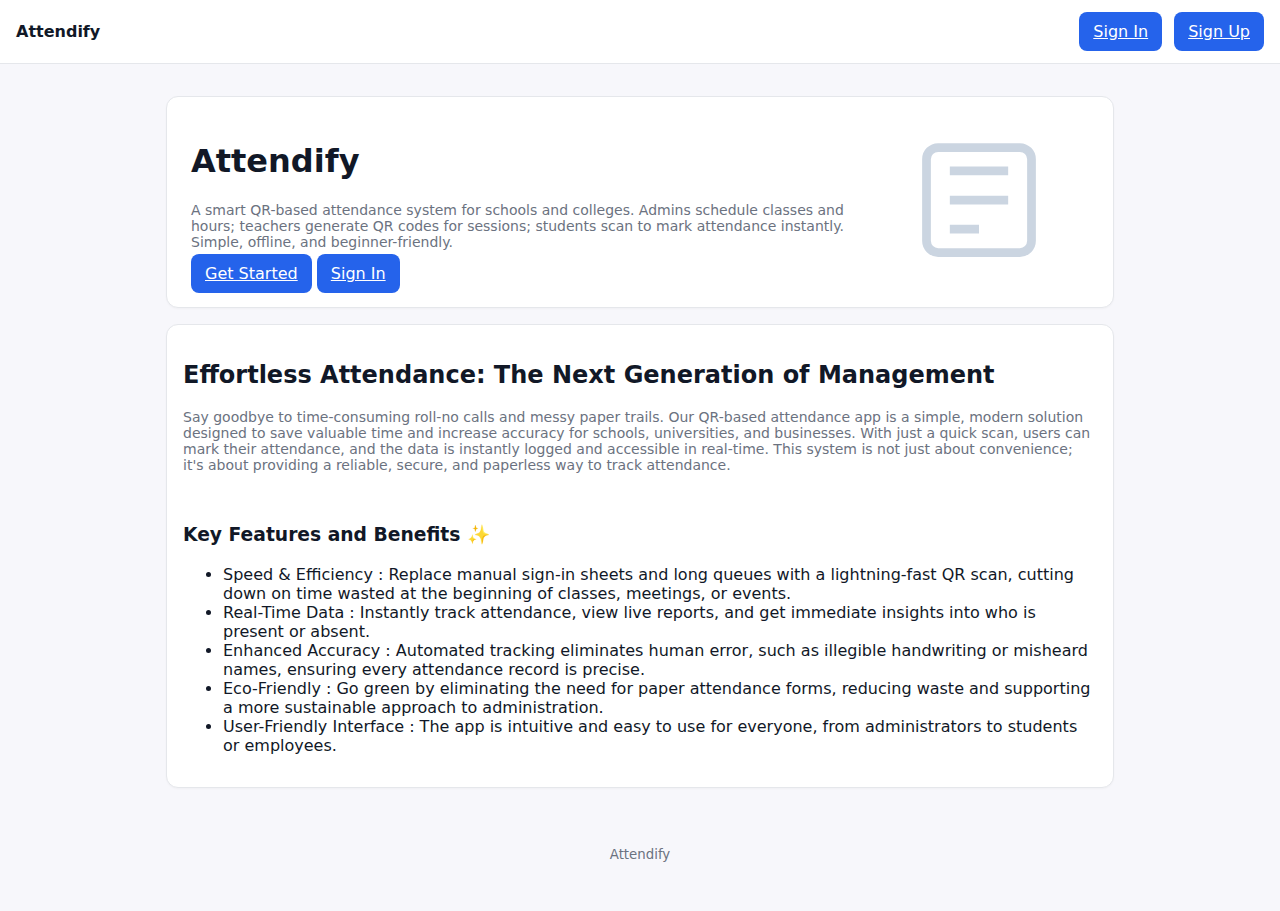
<file: index.html>
<!doctype html>
<html>
<head>
  <meta charset="utf-8">
  <title>Attendify</title>
  <meta name="viewport" content="width=device-width,initial-scale=1">
  <link rel="stylesheet" href="style.css">
</head>
<body>
  <nav class="nav">
    <div class="brand">Attendify</div>
    <div class="nav-links">
      <a href="login.html" class="btn">Sign In</a>
      <a href="signup.html" class="btn">Sign Up</a>
    </div>
  </nav>

  <div class="container">
    <div class="hero card">
      <div style="flex:1">
        <h1>Attendify</h1>
        <p class="notice">A smart QR-based attendance system for schools and colleges. Admins schedule classes and hours; teachers generate QR codes for sessions; students scan to mark attendance instantly. Simple, offline, and beginner-friendly.</p>
        <div style="margin-top:12px">
          <a class="btn" href="signup.html">Get Started</a>
          <a class="btn" href="login.html">Sign In</a>
        </div>
      </div>
      <div style="width:220px; text-align:center; color: #cbd5e1;">
        <!-- decorative placeholder -->
        <svg width="140" height="140" viewBox="0 0 24 24" fill="none" stroke="#cbd5e1" stroke-width="1.5"><rect x="3" y="3" width="18" height="18" rx="2"/><path d="M7 7h10M7 12h10M7 17h5"/></svg>
      </div>
    </div>
    <div class="card">
  <h2>Effortless Attendance: The Next Generation of Management</h2>
  <p class="notice">
    Say goodbye to time-consuming roll-no calls and messy paper trails. Our QR-based attendance app is a simple, modern solution designed to save valuable time and increase accuracy for schools, universities, and businesses. With just a quick scan, users can mark their attendance, and the data is instantly logged and accessible in real-time. This system is not just about convenience; it's about providing a reliable, secure, and paperless way to track attendance.
  </p>
  <br>
  <h3>Key Features and Benefits ✨</h3>
  <ul>
    <li>
      Speed & Efficiency : Replace manual sign-in sheets and long queues with a lightning-fast QR scan, cutting down on time wasted at the beginning of classes, meetings, or events.
    </li>
    <li>
      Real-Time Data : Instantly track attendance, view live reports, and get immediate insights into who is present or absent.
    </li>
    <li>
      Enhanced Accuracy : Automated tracking eliminates human error, such as illegible handwriting or misheard names, ensuring every attendance record is precise.
    </li>
    <li>
      Eco-Friendly : Go green by eliminating the need for paper attendance forms, reducing waste and supporting a more sustainable approach to administration.
    </li>
    <li>
      User-Friendly Interface : The app is intuitive and easy to use for everyone, from administrators to students or employees.
    </li>
  </ul>
</div>
  </div>

  <footer><small>Attendify </small></footer>
</body>
</html>
</file>
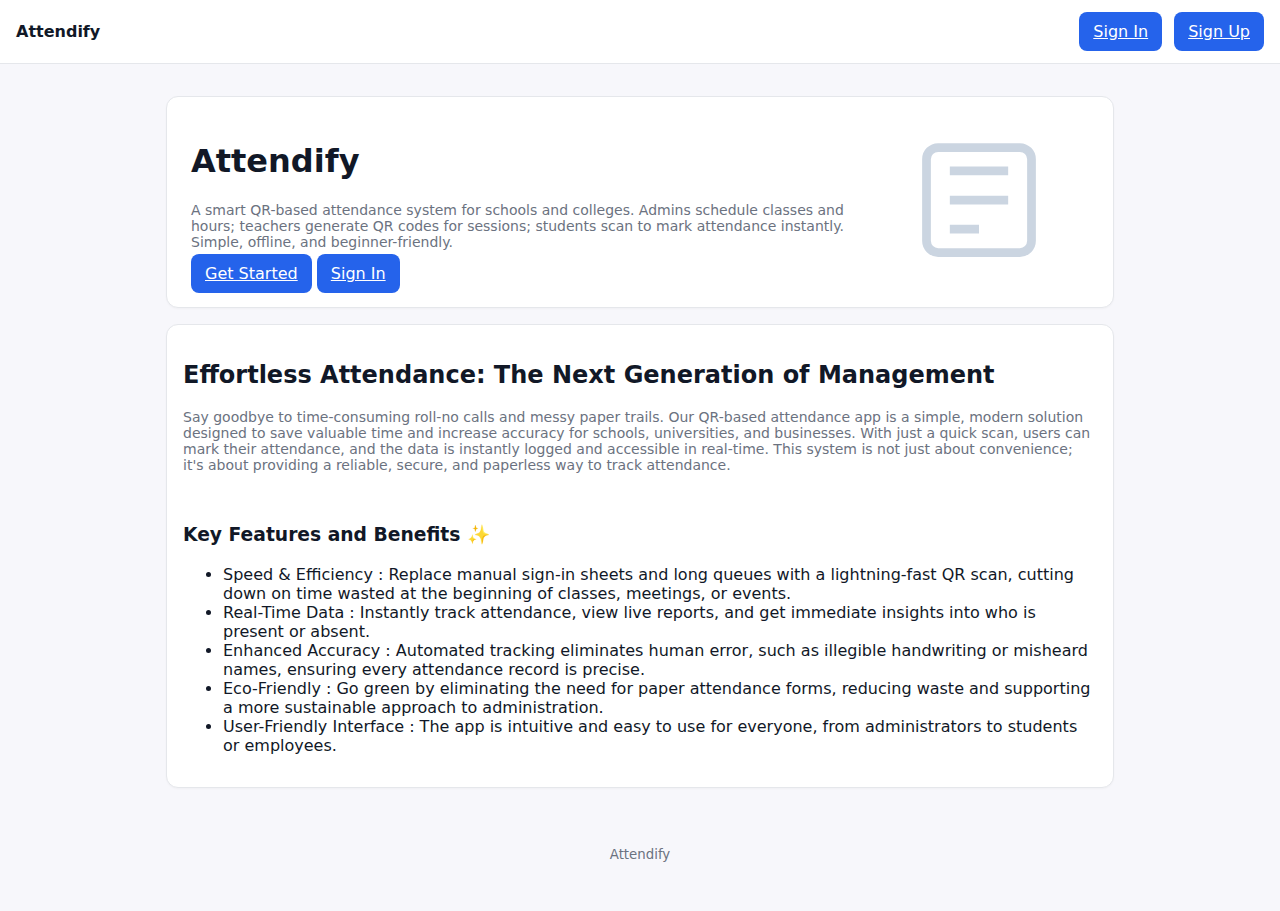
<file: admin.html>
<!doctype html><html><head><meta charset="utf-8"><title>Attendify Admin</title><meta name="viewport" content="width=device-width,initial-scale=1"><link rel="stylesheet" href="style.css"></head><body>
<nav class="nav"><div class="brand">Attendify - Admin</div><div class="nav-links"><button class="link" onclick="logout()">Logout</button></div></nav>
<div class="container">
  <div class="card">
    <h2>Add Teacher / Student</h2>
    <div class="row">
      <div class="col"><label>Name</label><input id="uName"></div>
      <div class="col"><label>Email</label><input id="uEmail" type="email"></div>
      <div class="col"><label>Password</label><input id="uPass"></div>
      <div class="col"><label>Role</label><select id="uRole"><option value="teacher">Teacher</option><option value="student">Student</option></select></div>
    </div>
    <div id="uStudent" style="margin-top:12px;display:none">
      <div class="row"><div class="col"><label>Roll No</label><input id="uRoll"></div><div class="col"><label>Branch</label><input id="uBranch"></div></div>
    </div>
    <div id="uTeacher" style="margin-top:12px;display:none">
      <div class="row"><div class="col"><label>Subject</label><input id="uSubject"></div></div>
    </div>
    <div style="margin-top:12px;"><button id="createUserBtn">Create User</button></div>
    <p id="adminMsg" class="notice"></p>
  </div>

  <div class="card">
    <h2>Create Class</h2>
    <div class="row"><div class="col"><label>Class Name</label><input id="className"></div></div>
    <div style="margin-top:12px;"><button id="createClassBtn">Create Class</button></div>
  </div>

  <div class="card">
    <h2>Create Hour Slot & Assign Teacher</h2>
    <div class="row">
      <div class="col"><label>Class</label><select id="slotClass"></select></div>
      <div class="col"><label>Teacher</label><select id="slotTeacher"></select></div>
      <div class="col"><label>Hour (Label)</label><input id="slotLabel" placeholder="e.g., 09:00–10:00"></div>
    </div>
    <div style="margin-top:12px;"><button id="createSlotBtn">Create Slot</button></div>
  </div>

  <div class="card">
    <h2>Enroll Student to Specific Hour</h2>
    <div class="row">
      <div class="col"><label>Slot</label><select id="enrollSlot"></select></div>
      <div class="col"><label>Student</label><select id="enrollStudent"></select></div>
    </div>
    <div style="margin-top:12px;"><button id="enrollBtn">Enroll</button></div>
  </div>

  <div class="card">
    <h2>Overview</h2>
    <div class="row">
      <div class="col"><h3>Classes</h3><table id="classesTable"><thead><tr><th>Name</th></tr></thead><tbody></tbody></table></div>
      <div class="col"><h3>Hour Slots</h3><table id="slotsTable"><thead><tr><th>Class</th><th>Teacher</th><th>Hour</th></tr></thead><tbody></tbody></table></div>
    </div>
    <div class="row">
      <div class="col"><h3>Teachers</h3><table id="teachersTable"><thead><tr><th>Name</th><th>Email</th><th>Subject</th></tr></thead><tbody></tbody></table></div>
      <div class="col"><h3>Students</h3><table id="studentsTable"><thead><tr><th>Name</th><th>Email</th><th>Roll</th><th>Branch</th></tr></thead><tbody></tbody></table></div>
    </div>
  </div>

  <div class="card">
    <h2>Attendance Report & Export</h2>
    <div class="row"><div class="col"><label>Slot</label><select id="reportSlot"></select></div><div class="col"><label>Date</label><input id="reportDate" type="date"></div></div>
    <div style="margin-top:12px;"><button id="runReport">Run Report</button><button id="exportCsv" class="secondary">Export CSV</button></div>
    <table><thead><tr><th>Student</th><th>Roll</th><th>Branch</th><th>Present?</th><th>Time</th></tr></thead><tbody id="reportBody"></tbody></table>
  </div>

</div>
<footer><small>Admin controls</small></footer>
<script src="app.js"></script>
<script>
requireRole('admin');
const el = id => document.getElementById(id);
function refreshOptions(){
  const db = getDB();
  el('slotClass').innerHTML = db.classes.map(c=>`<option value="${c.id}">${c.name}</option>`).join('');
  el('slotTeacher').innerHTML = getUsersByRole('teacher').map(t=>`<option value="${t.id}">${t.name} (${t.email})</option>`).join('');
  el('enrollSlot').innerHTML = db.slots.map(s=>{const c=getClassById(s.classId); const t=getUserById(s.teacherId); return `<option value="${s.id}">${c?c.name:''} • ${s.label} • ${t?t.name:''}</option>`}).join('');
  el('reportSlot').innerHTML = el('enrollSlot').innerHTML;
  el('enrollStudent').innerHTML = getUsersByRole('student').map(s=>`<option value="${s.id}">${s.name} (${s.email})</option>`).join('');
  document.querySelector('#teachersTable tbody').innerHTML = getUsersByRole('teacher').map(t=>`<tr><td>${t.name}</td><td>${t.email}</td><td>${t.subject||''}</td></tr>`).join('');
  document.querySelector('#studentsTable tbody').innerHTML = getUsersByRole('student').map(s=>`<tr><td>${s.name}</td><td>${s.email}</td><td>${s.roll||''}</td><td>${s.branch||''}</td></tr>`).join('');
  document.querySelector('#classesTable tbody').innerHTML = getDB().classes.map(c=>`<tr><td>${c.name}</td></tr>`).join('');
  document.querySelector('#slotsTable tbody').innerHTML = getDB().slots.map(s=>{const c=getClassById(s.classId); const t=getUserById(s.teacherId); return `<tr><td>${c?c.name:''}</td><td>${t?t.name:''}</td><td>${s.label}</td></tr>`}).join('');
}

el('uRole').addEventListener('change', ()=>{ const r = el('uRole').value; el('uStudent').style.display = r==='student'?'block':'none'; el('uTeacher').style.display = r==='teacher'?'block':'none'; });

el('createUserBtn').addEventListener('click', ()=>{
  const name = el('uName').value.trim(); const email = el('uEmail').value.trim(); const pass = el('uPass').value.trim()||'password123'; const role = el('uRole').value;
  const roll = el('uRoll').value.trim(); const branch = el('uBranch').value.trim(); const subject = el('uSubject').value.trim();
  if(!name||!email){ el('adminMsg').textContent='Fill all fields'; return; }
  try{ createUser({name,email,password:pass,role,roll,branch,subject}); el('adminMsg').textContent='User created.'; refreshOptions(); } catch(e){ el('adminMsg').textContent=e.message; }
});

el('createClassBtn').addEventListener('click', ()=>{ const name = el('className').value.trim(); if(!name) return; createClass(name); refreshOptions(); });
el('createSlotBtn').addEventListener('click', ()=>{ const classId = el('slotClass').value; const teacherId = el('slotTeacher').value; const label = el('slotLabel').value.trim(); if(!classId||!teacherId||!label) return; createSlot(classId,teacherId,label); refreshOptions(); });
el('enrollBtn').addEventListener('click', ()=>{ const slotId = el('enrollSlot').value; const studentId = el('enrollStudent').value; if(!slotId||!studentId) return; enrollStudentToSlot(slotId,studentId); alert('Enrolled!'); refreshOptions(); });

el('runReport').addEventListener('click', ()=>{
  const slotId = el('reportSlot').value; const date = el('reportDate').value || todayISO(); const enrolledIds = getDB().slotEnrollments.filter(e=>e.slotId===slotId).map(e=>e.studentId);
  const students = getDB().users.filter(u=>u.role==='student' && enrolledIds.includes(u.id));
  const attn = getAttendanceForSlotDate(slotId,date);
  el('reportBody').innerHTML = students.map(s=>{ const rec = attn.find(a=>a.studentId===s.id); return `<tr><td>${s.name}</td><td>${s.roll||''}</td><td>${s.branch||''}</td><td>${rec?'<span class="badge" style="background:#dcfce7;color:#065f46">Present</span>':'—'}</td><td>${rec?new Date(rec.timestamp).toLocaleTimeString():''}</td></tr>` }).join('');
});

el('exportCsv').addEventListener('click', ()=>{
  const slotId = el('reportSlot').value; const date = el('reportDate').value || todayISO();
  const rows = [['Name','Roll','Branch','Present','Time']];
  const enrolledIds = getDB().slotEnrollments.filter(e=>e.slotId===slotId).map(e=>e.studentId);
  const students = getDB().users.filter(u=>u.role==='student' && enrolledIds.includes(u.id));
  const attn = getAttendanceForSlotDate(slotId,date);
  students.forEach(s=>{ const rec = attn.find(a=>a.studentId===s.id); rows.push([s.name, s.roll||'', s.branch||'', rec? 'Present':'Absent', rec? new Date(rec.timestamp).toLocaleTimeString(): '']); });
  downloadCSV('attendance-'+date+'.csv', rows);
});

// react to storage updates to refresh UI when other tabs change data
window.addEventListener('storage', (e)=>{ if(e.key === 'attendify_last_update'){ refreshOptions(); } });

refreshOptions();
document.getElementById('reportDate').value = todayISO();
</script></html>
</file>
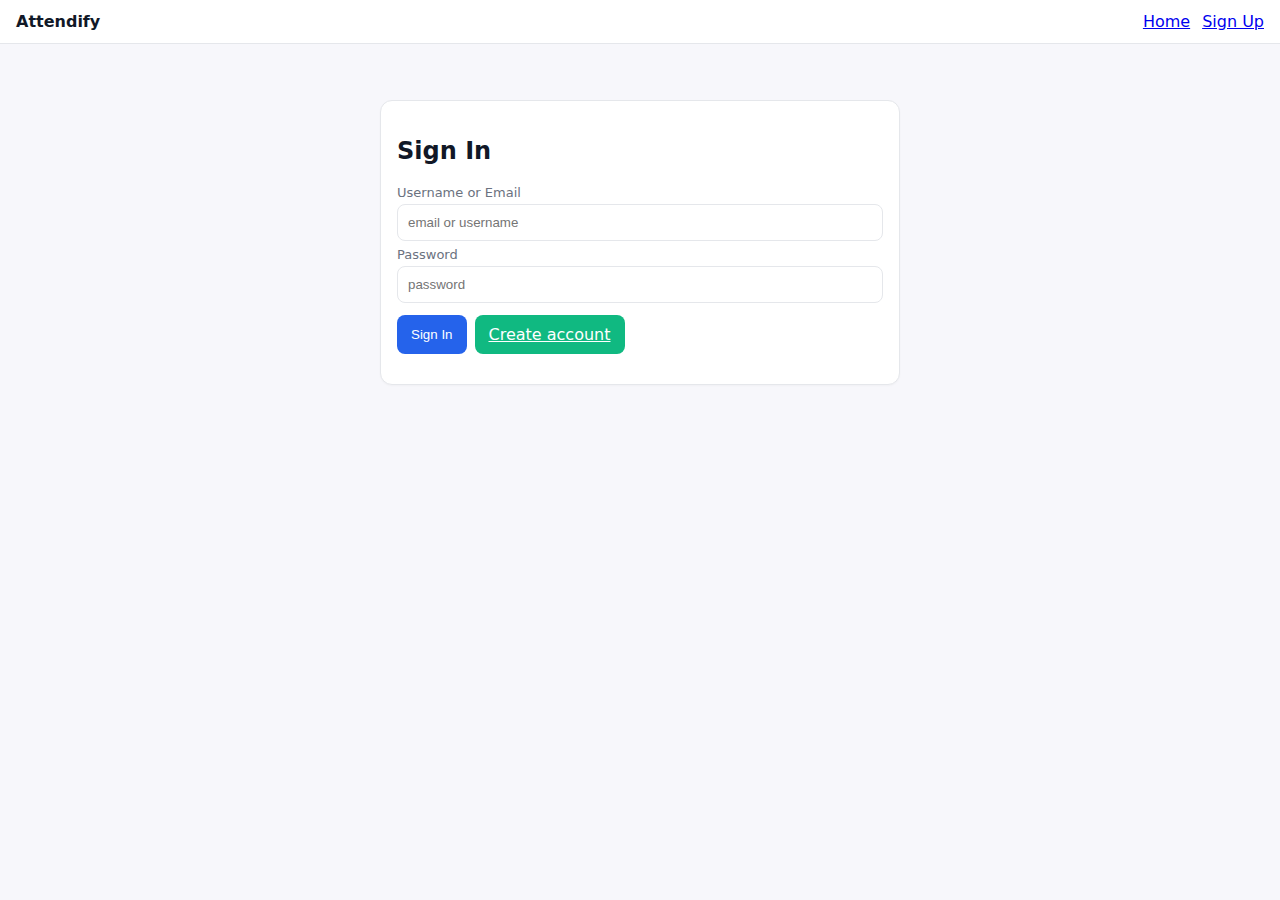
<file: login.html>
<!doctype html><html><head><meta charset="utf-8"><title>Sign In - Attendify</title><meta name="viewport" content="width=device-width,initial-scale=1"><link rel="stylesheet" href="style.css"></head><body>
<nav class="nav"><div class="brand">Attendify</div><div class="nav-links"><a href="index.html">Home</a><a href="signup.html">Sign Up</a></div></nav>
<div class="container">
  <div class="card" style="max-width:520px;margin:40px auto;">
    <h2>Sign In</h2>
    <form id="loginForm">
      <label>Username or Email</label>
      <input id="email" required placeholder="email or username">
      <label>Password</label>
      <input id="password" type="password" required placeholder="password">
      <div style="margin-top:12px; display:flex; gap:8px;">
        <button type="submit">Sign In</button>
        <a class="btn" href="signup.html" style="background:#10b981">Create account</a>
      </div>
    </form>
    <p id="msg" class="notice" style="color:var(--danger)"></p>
  </div>
</div>
<script src="app.js"></script>
<script>
document.getElementById('loginForm').addEventListener('submit',(e)=>{e.preventDefault(); const id=document.getElementById('email').value.trim(); const pass=document.getElementById('password').value; let user=null; if(id==='admin'){ user = login('admin', pass); } else { user = login(id, pass); } if(!user){ document.getElementById('msg').textContent='Invalid credentials'; return; } if(user.role==='admin') location.href='admin.html'; else if(user.role==='teacher') location.href='teacher.html'; else location.href='student.html'; });
</script>
</body></html>
</file>
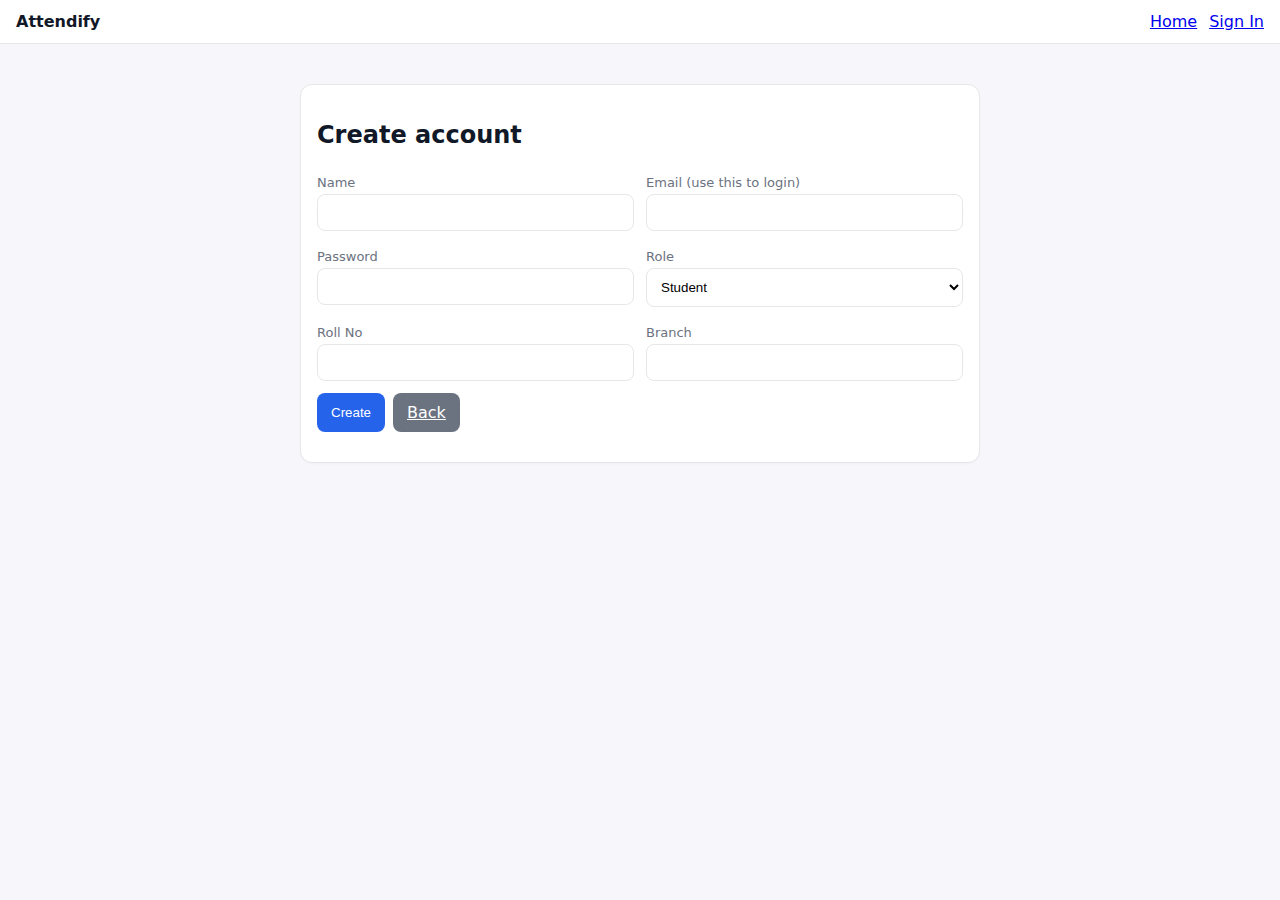
<file: signup.html>
<!doctype html><html><head><meta charset="utf-8"><title>Sign Up - Attendify</title><meta name="viewport" content="width=device-width,initial-scale=1"><link rel="stylesheet" href="style.css"></head><body>
<nav class="nav"><div class="brand">Attendify</div><div class="nav-links"><a href="index.html">Home</a><a href="login.html">Sign In</a></div></nav>
<div class="container">
  <div class="card" style="max-width:680px;margin:24px auto;">
    <h2>Create account</h2>
    <div class="row">
      <div class="col"><label>Name</label><input id="name"></div>
      <div class="col"><label>Email (use this to login)</label><input id="email" type="email"></div>
      <div class="col"><label>Password</label><input id="password" type="password"></div>
      <div class="col"><label>Role</label><select id="role"><option value="student">Student</option><option value="teacher">Teacher</option></select></div>
    </div>

    <div id="studentFields" style="margin-top:12px">
      <div class="row">
        <div class="col"><label>Roll No</label><input id="roll"></div>
        <div class="col"><label>Branch</label><input id="branch"></div>
      </div>
    </div>

    <div id="teacherFields" style="margin-top:12px; display:none">
      <div class="row"><div class="col"><label>Subject</label><input id="subject"></div></div>
    </div>

    <div style="margin-top:12px;display:flex;gap:8px;">
      <button id="create">Create</button>
      <a class="btn" href="login.html" style="background:#6b7280">Back</a>
    </div>
    <p id="msg" class="notice"></p>
  </div>
</div>
<script src="app.js"></script>
<script>
document.getElementById('role').addEventListener('change', function(){ const r=this.value; document.getElementById('studentFields').style.display = r==='student' ? 'block' : 'none'; document.getElementById('teacherFields').style.display = r==='teacher' ? 'block' : 'none'; });
document.getElementById('create').addEventListener('click', ()=>{ const name=document.getElementById('name').value.trim(); const email=document.getElementById('email').value.trim(); const password=document.getElementById('password').value; const role=document.getElementById('role').value; const roll=document.getElementById('roll').value.trim(); const branch=document.getElementById('branch').value.trim(); const subject=document.getElementById('subject').value.trim(); if(!name||!email||!password){ document.getElementById('msg').textContent='Fill all fields'; return; } try{ createUser({name,email,password,role,roll,branch,subject}); document.getElementById('msg').textContent='Account created. You can login.'; } catch(e){ document.getElementById('msg').textContent=e.message; } });
</script>
</body></html>
</file>
<file: style.css>
:root{--bg:#f7f7fb;--fg:#111827;--primary:#2563eb;--muted:#6b7280;--card:#fff;--border:#e5e7eb;--danger:#ef4444}
*{box-sizing:border-box}body{margin:0;font-family:system-ui,-apple-system,Segoe UI,Roboto,Arial,sans-serif;background:var(--bg);color:var(--fg)}
.nav{display:flex;align-items:center;justify-content:space-between;padding:12px 16px;background:var(--card);border-bottom:1px solid var(--border)}
.brand{font-weight:700}.nav-links{display:flex;gap:12px;align-items:center}
.container{max-width:980px;margin:0 auto;padding:16px}.card{background:var(--card);border:1px solid var(--border);border-radius:12px;padding:16px;margin:16px 0;box-shadow:0 1px 2px rgba(0,0,0,.03)}
.row{display:flex;gap:12px;flex-wrap:wrap}.col{flex:1 1 280px}label{display:block;font-size:13px;color:var(--muted);margin:6px 0 4px}input,select,textarea{width:100%;padding:10px;border:1px solid var(--border);border-radius:8px;background:#fff}
button,.btn{background:var(--primary);color:#fff;border:none;padding:10px 14px;border-radius:8px;cursor:pointer}button.secondary{background:#7c3aed}button.danger{background:var(--danger)}
table{width:100%;border-collapse:collapse;margin-top:12px}th,td{border-bottom:1px solid var(--border);text-align:left;padding:10px;vertical-align:top}
.badge{display:inline-block;padding:2px 8px;border-radius:999px;background:#e5e7eb;font-size:12px}.notice{color:var(--muted);font-size:14px}footer{text-align:center;color:var(--muted);padding:24px 0 48px}
.profile{padding:12px;border:1px solid var(--border);border-radius:8px;background:#fff;margin-bottom:12px}
.hero{display:flex;gap:20px;align-items:center;padding:24px;background:var(--card);border-radius:12px;margin:16px 0}
</file>
